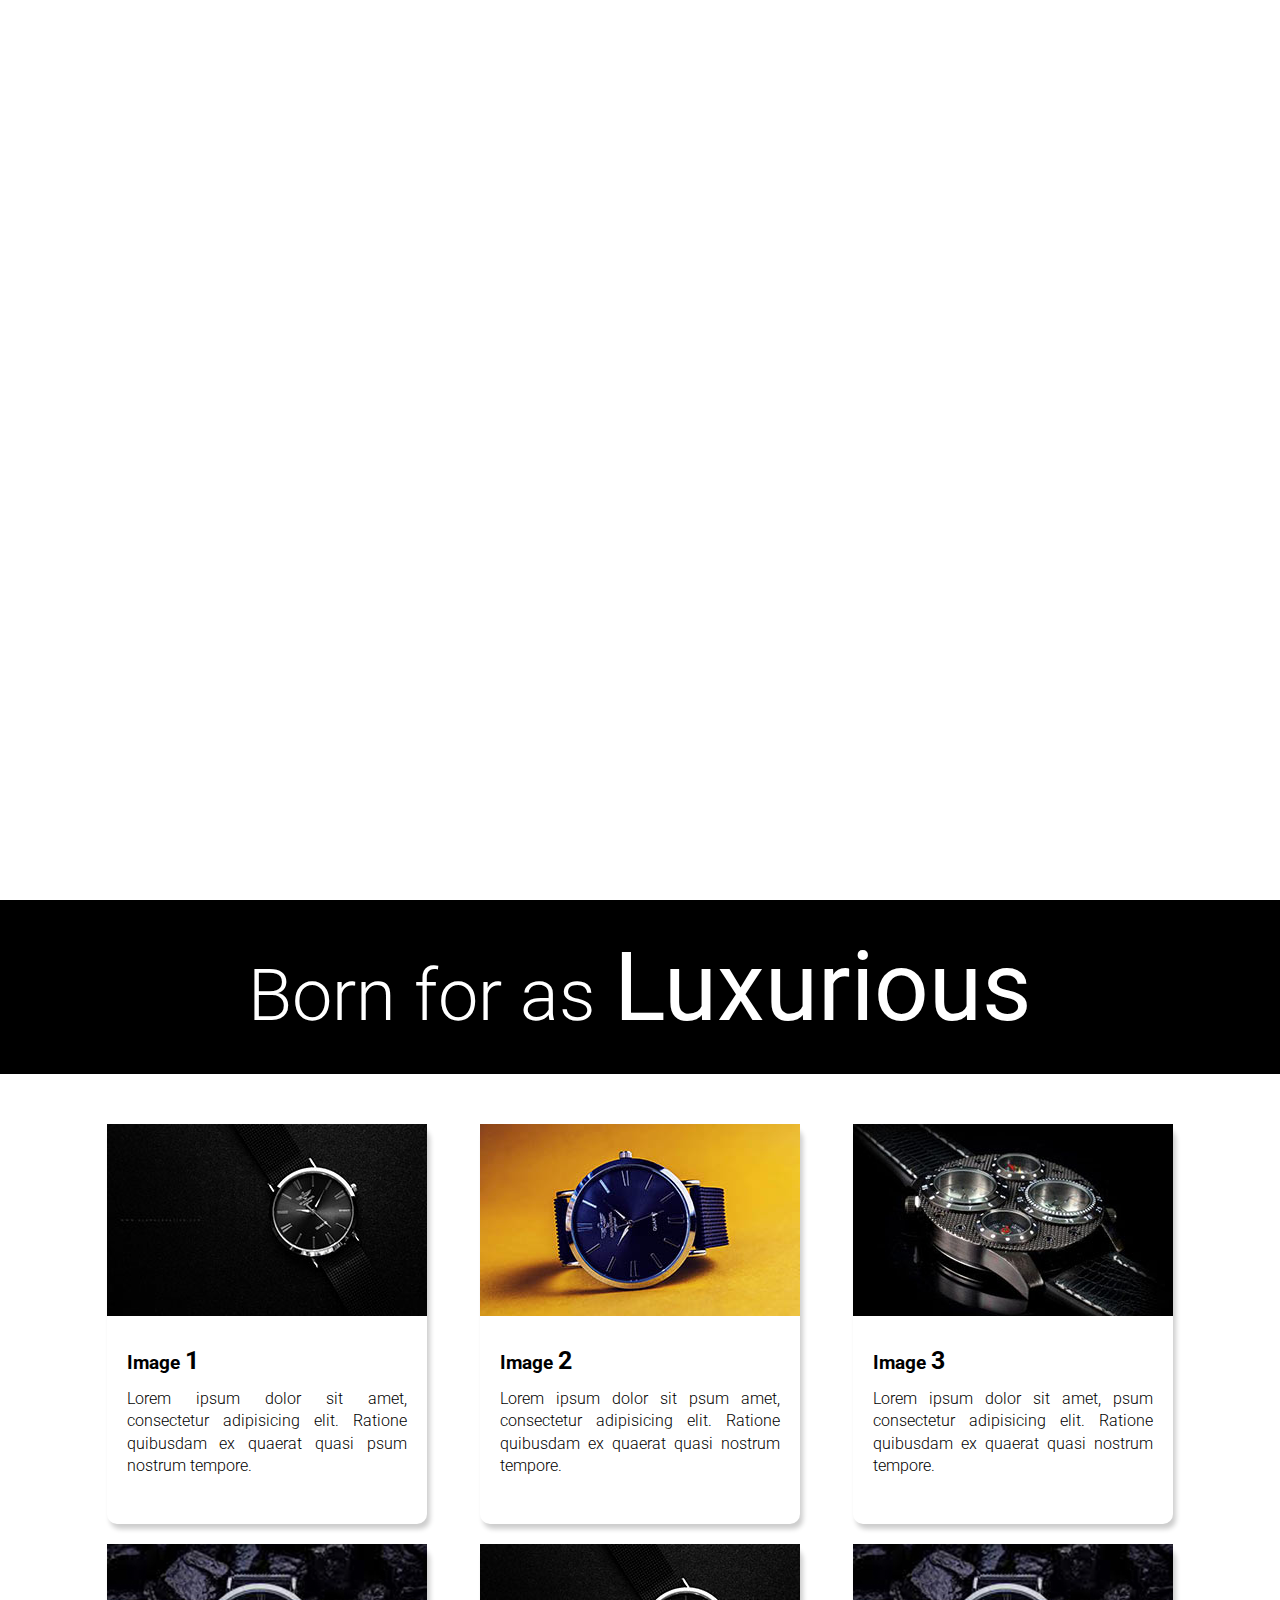
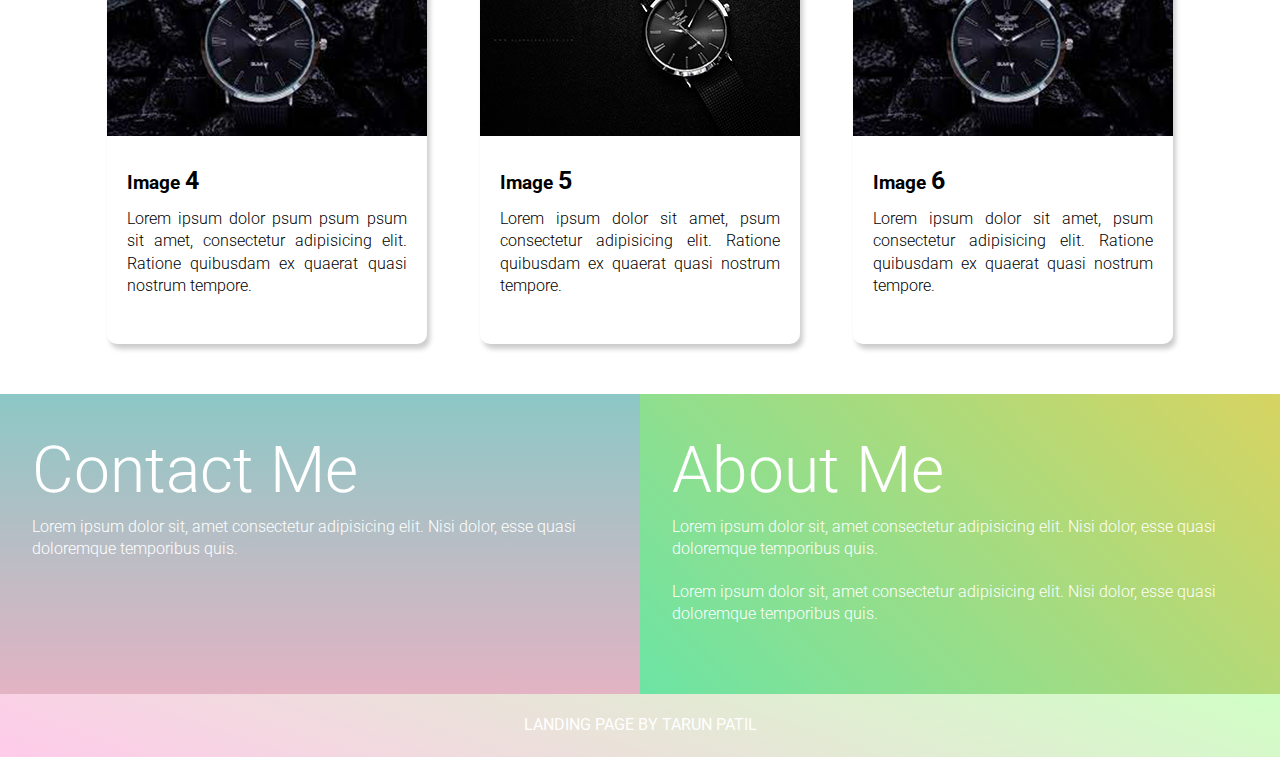
<file: Task_1-Landing_Page/index.html>
<!DOCTYPE html>
<html lang="en">
  <head>
    <meta charset="UTF-8" />
    <meta http-equiv="X-UA-Compatible" content="IE=edge" />
    <meta name="viewport" content="width=device-width, initial-scale=1.0" />
    <title>Landing Page</title>
    <link rel="stylesheet" href="style.css" />
  </head>
  <body>
    <section class="hero_section">
      <div class="text_container">
        <h2 class="lg_text-1"><span class="lg_text-1">Luxurious Watches</h2>
        <h1 class="lg_text">Adam Kimmel</h1>
      </div>
    </section>
    <section class="black_box">
      <h2>Born for as <span>Luxurious</span></h2>
    </section>
    <section class="work">
      <div class="grid_item">
        <div class="card">
          <div class="image_container">
            <img src="images/img-1.jpg" alt="image" />
          </div>
          <div class="card_content">
            <h3>Image <span class="big">1</span></h3>
            <p class="img-content">
              Lorem ipsum dolor sit amet, consectetur adipisicing elit. Ratione
              quibusdam ex quaerat quasi psum nostrum tempore.
            </p>
          </div>
        </div>
      </div>
      <div class="grid_item">
        <div class="card">
          <div class="image_container">
            <img src="images/img-2.jpg" alt="image" />
          </div>
          <div class="card_content">
            <h3>Image <span class="big">2</span></h3>
            <p class="img-content">
              Lorem ipsum dolor sit psum amet, consectetur adipisicing elit. Ratione
              quibusdam ex quaerat quasi nostrum tempore.
            </p>
          </div>
        </div>
      </div>
      <div class="grid_item">
        <div class="card">
          <div class="image_container">
            <img src="images/img-3.jpg" alt="image" />
          </div>
          <div class="card_content">
            <h3>Image <span class="big">3</span></h3>
            <p class="img-content">
              Lorem ipsum dolor sit amet, psum consectetur adipisicing elit. Ratione
              quibusdam ex quaerat quasi nostrum tempore.
            </p>
          </div>
        </div>
      </div>
      <div class="grid_item">
        <div class="card">
          <div class="image_container">
            <img src="images/img-4.jpg" alt="image" />
          </div>
          <div class="card_content">
            <h3>Image <span class="big">4</span></h3>
            <p class="img-content">
              Lorem ipsum dolor psum psum psum sit amet, consectetur adipisicing elit. Ratione
              quibusdam ex quaerat quasi nostrum tempore.
            </p>
          </div>
        </div>
      </div>
      <div class="grid_item">
        <div class="card">
          <div class="image_container">
            <img src="images/img-1.jpg" alt="image" />
          </div>
          <div class="card_content">
            <h3>Image <span class="big">5</span></h3>
            <p class="img-content">
              Lorem ipsum dolor sit amet, psum consectetur adipisicing elit. Ratione
              quibusdam ex quaerat quasi nostrum tempore.
            </p>
          </div>
        </div>
      </div>
      <div class="grid_item">
        <div class="card">
          <div class="image_container">
            <img src="images/img-4.jpg" alt="image" />
          </div>
          <div class="card_content">
            <h3>Image <span class="big">6</span></h3>
            <p class="img-content">
              Lorem ipsum dolor sit amet, psum consectetur adipisicing elit. Ratione
              quibusdam ex quaerat quasi nostrum tempore.
            </p>
          </div>
        </div>
      </div>
    </section>
    <section class="bottom_section">
      <div class="contact">
        <h2>Contact Me</h2>
        <p>
          Lorem ipsum dolor sit, amet consectetur adipisicing elit. Nisi dolor,
          esse quasi doloremque temporibus quis.
        </p>
      </div>
      <div class="about">
        <h2>About Me</h2>

        <p>
          Lorem ipsum dolor sit, amet consectetur adipisicing elit. Nisi dolor,
          esse quasi doloremque temporibus quis.
        </p>
        <p>
          Lorem ipsum dolor sit, amet consectetur adipisicing elit. Nisi dolor,
          esse quasi doloremque temporibus quis.
        </p>
      </div>
    </section>
    <footer>Landing Page By Tarun Patil</footer>
  </body>
</html>
</file>
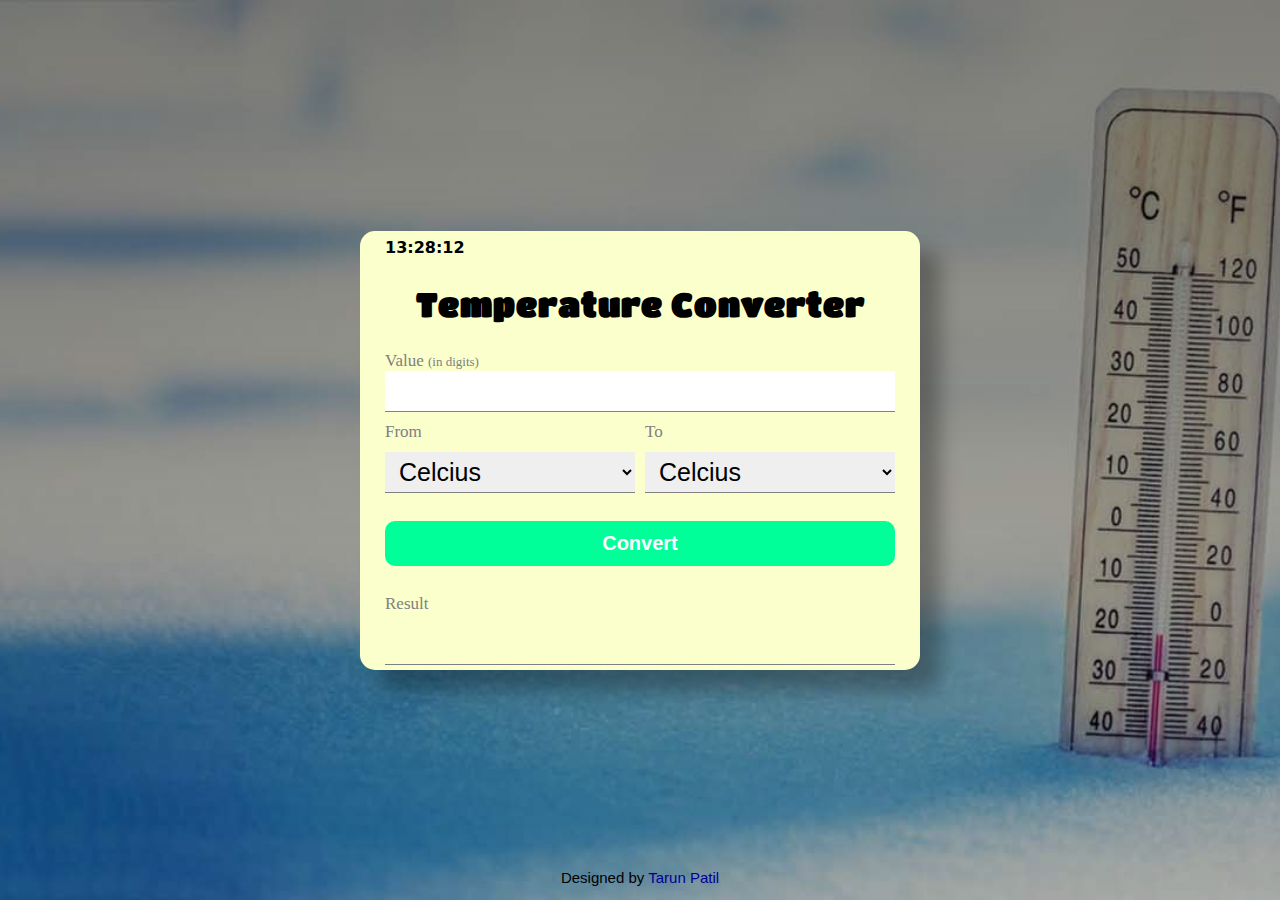
<file: Task_3-Temperature-Converter/index.html>
<!DOCTYPE html>
<html lang="en">

<head>
    <meta charset="UTF-8">
    <meta http-equiv="X-UA-Compatible" content="IE=edge">
    <meta name="viewport" content="width=device-width, initial-scale=1.0">
    <title>Welcome to Temperature Converter</title>
    <link rel="stylesheet" href="style.css">
    <link rel="stylesheet" href="https://cdn.jsdelivr.net/npm/bootstrap-icons@1.9.1/font/bootstrap-icons.css">
</head>

<body>
    <div class="container">
        <div class="task-bar">
            <div id="p1"></div>
        </div>
        <h1>Temperature Converter</h1>
        <div class="inputs">
            <div style="display: flex;
            flex-direction: column;">
                <label for="degree">Value <span id="small">(in digits)</span></label>
                <input type="number" name="degree" id="inputValue" required>
            </div>
            <div class="inptsss">
                <div>
                    <label for="type">From</label>
                    <select name="type" id="type1">
                        <option value="celcius">Celcius</option>
                        <option value="fahrenheit">Fahrenheit</option>
                        <option value="kelvin">Kelvin</option>
                    </select>
                </div>
                <div>
                    <label for="type">To</label>
                    <select name="type" id="type2">
                        <option value="celcius">Celcius</option>
                        <option value="fahrenheit">Fahrenheit</option>
                        <option value="kelvin">Kelvin</option>
                    </select>
                </div>
            </div>
        </div>
        <button type="submit" id="btn" onclick="temperature()">Convert</button>
        <div class="resultss">
            <label for="result">Result</label>
            <div id="result"></div>
        </div>
    </div>
    <div class="footer">
        <p>Designed by <a href="https://www.linkedin.com/in/tarunpatil001/">Tarun Patil</a></p>
    </div>
    <script src="main.js"></script>
</body>

</html>
</file>
<file: Task_1-Landing_Page/style.css>
@import url("https://fonts.googleapis.com/css2?family=Roboto:ital,wght@0,100;0,300;0,400;0,500;0,700;0,900;1,100;1,300;1,400;1,500;1,700;1,900&display=swap");
@import url('https://fonts.googleapis.com/css2?family=Cedarville+Cursive&display=swap');
* {
  margin: 0;
  padding: 0;
  box-sizing: border-box;
  
}

html,
body {
  line-height: 1.4;
  font-weight: 300;
  font-family: "Roboto", sans-serif;
}

.hero_section {
  background-image: url("https://images.pexels.com/photos/277319/pexels-photo-277319.jpeg");
  min-height: 100vh;
  background-position: center;
  background-size: cover;
  background-repeat: no-repeat;
}
.text_container {
  color: white;
  max-width: 900px;
  margin: 0 auto;
  padding-top: 64px;
  padding-left: 16px;
}
.lg_text-1 {
  font-family: 'Cedarville Cursive', cursive;
  font-size: 24px;
  font-weight: 100;
  text-align: center;
}

.lg_text {
  font-family: Verdana, Geneva, Tahoma, sans-serif;
  font-size: 72px;
  font-weight: 100;
  letter-spacing: 30px;
  text-align: center;
}
.big{
  font-size: 25px;
}

.img-content{
  text-align: justify;
}

.black_box {
  background-color: #000;
  padding: 20px;
}
.black_box h2 {
  font-size: 72px;
  color: white;
  text-align: center;
  font-weight: 300;
}

.black_box h2 span {
  font-weight: 400;
  font-size: 96px;
}
.work {
  display: grid;
  gap: 20px;
  grid-template-columns: repeat(auto-fit, minmax(320px, 1fr));

  max-width: 1100px;
  margin: 50px auto;
}
.grid_item {
  display: flex;
  justify-content: center;
  align-items: center;
}
.card {
  max-width: 320px;
  height: 400px;
  border-radius: 10px;
  box-shadow: 3px 5px 5px rgba(1, 1, 1, 0.2);
  transition: 0.2s ease-in-out;
}
.card:hover {
  transform: scale(1.04);
  box-shadow: 3px 5px 5px rgba(1, 1, 1, 0.3);
  transition: 0.2s ease-in-out;
}
.card_content {
  padding: 20px;
}
.card_content h3 {
  margin-bottom: 10px;
}
.bottom_section {
  display: flex;
}
.contact {
  background-color: #ffd1e0;
  background-image: linear-gradient(0deg, #e3b3c3 0%, #8cc8c6 100%);


}
.about {
  background-color: #71e4a7;
  background-image: linear-gradient(45deg, #6ce4a4 0%, #d7d461 100%);

}

.contact,
.about {
  min-height: 300px;
  padding: 32px;
  color: white;
}
.about h2,
.contact h2 {
  font-size: 64px;
  font-weight: 300;
}
.about p,
.contact p {
  margin-bottom: 20px;
}

footer {
  text-align: center;
  text-transform: uppercase;
  background-color: #a8faec;
  background-image: linear-gradient(19deg, #ffcbea 0%, #d0ffc5 100%);
  padding: 20px;
  color: rgb(255, 255, 255);
  font-weight: 400;
}
@media (max-width: 786px) {
  .hero_section {
    min-height: 50vh;
  }
  .text_container {
    padding: 10px 0;
    text-align: center;
  }
  .lg_text {
    font-size: 32px;
  }
  .black_box h2 {
    font-size: 24px;
  }
  .black_box h2 span {
    font-weight: 400;
    font-size: 32px;
  }
  .bottom_section {
    flex-direction: column;
  }
  h1 {
    font-size: 32px;
  }
  .about h2,
  .contact h2 {
    font-size: 32px;
  }
}
</file>
<file: Task_3-Temperature-Converter/style.css>
@import url('https://fonts.googleapis.com/css2?family=Titan+One&display=swap');

* {
    margin: 0;
    padding: 0;
}

body {
    height: 100vh;
    display: flex;
    justify-content: center;
    align-items: center;
    position: relative;
    background: linear-gradient(rgba(0, 0, 0, 0.5), rgba(0, 0, 0, 0.3)), url('bg.jpg') center/cover no-repeat fixed;
}

.container {
    background-color: rgb(251, 255, 203);
    width: 510px;
    padding: 5px 25px;
    border-radius: 15px;
    display: flex;
    flex-direction: column;
    gap: 28px;
    box-shadow: 20px 20px 20px rgb(0, 0, 0, .3);
}

.container h1 {
    font-family: 'Titan One', cursive;
    font-size: 33px;
    font-weight: 700;
    text-align: center;
    user-select: none;
    letter-spacing: 1px;
}

.task-bar {
    display: flex;
    justify-content: space-between;
    align-items: center;
    user-select: none;
    padding: 2px 0 0 0;
}

#p1 {
    font-family: system-ui;
    font-weight: 600;
    display: flex;
    justify-content: center;
    align-items: center;
}

.inputs {
    display: flex;
    flex-direction: column;
    gap: 10px;
}

.inputs:first-child {
    display: flex;
    flex-direction: column;
    gap: 10px;
}

.inptsss {
    display: flex;
    gap: 10px;
}

.inptsss div {
    display: flex;
    flex-direction: column;
    gap: 10px;
    width: 100%;
}

#small {
    font-size: 13px;
}

#result,
#inputValue {
    height: 40px;
    font-size: 25px;
    border: 1px solid gray;
    border-left: none;
    border-right: none;
    border-top: none;
    outline: none;
    padding: 0 10px;
    font-weight: 600;
    font-family: system-ui, -apple-system, BlinkMacSystemFont, 'Segoe UI', Roboto, Oxygen, Ubuntu, Cantarell, 'Open Sans', 'Helvetica Neue', sans-serif;
}

#result:focus,
#inputValue:focus {
    height: 40px;
    font-size: 25px;
    border: 1px solid rgb(130, 130, 255);
    border-left: none;
    border-right: none;
    border-top: none;
    outline: none;
    padding: 0 10px;
}

#btn {
    height: 45px;
    font-size: 20px;
    font-weight: 600;
    background-color: rgb(0, 255, 153);
    color: white;
    border: none;
    border-radius: 10px;
    cursor: pointer;
}

#btn:active {
    height: 45px;
    font-size: 20px;
    font-weight: 600;
    background-color: rgb(0, 173, 49);
    color: white;
    border: none;
    border-radius: 10px;
    cursor: pointer;
}

.resultss {
    display: flex;
    flex-direction: column;
    gap: 10px;
}

#type1,
#type2 {
    height: 41px;
    font-size: 25px;
    border: 1px solid gray;
    border-left: none;
    border-right: none;
    border-top: none;
    outline: none;
    padding: 0 10px;
}

#type1:focus,
#type2:focus {
    height: 41px;
    font-size: 25px;
    border: 1px solid rgb(7, 140, 0);
    border-left: none;
    border-right: none;
    border-top: none;
    outline: none;
    padding: 0 10px;
}

label {
    font-size: 17px;
    font-family: -webkit-pictograph;
    color: gray;
}

.footer {
    height: 5vh;
    width: 100vw;
    position: absolute;
    bottom: 0px;
    display: flex;
    justify-content: center;
    align-items: center;
}

.footer p {
    font-size: 15px;
    font-family: Arial, Helvetica, sans-serif
}

.footer p a {
    text-decoration: none;
    color: rgb(0, 0, 148);
}

.footer p a:hover {
    color: blue;
}


@media only screen and (max-width: 575px) {
    .container {
        transform: scale(0.95);
    }
}

@media only screen and (max-width: 425px) {
    .container {
        transform: scale(0.9);
    }
}

@media only screen and (max-width: 340px) {
    .container {
        transform: scale(0.8);
    }
}
</file>
